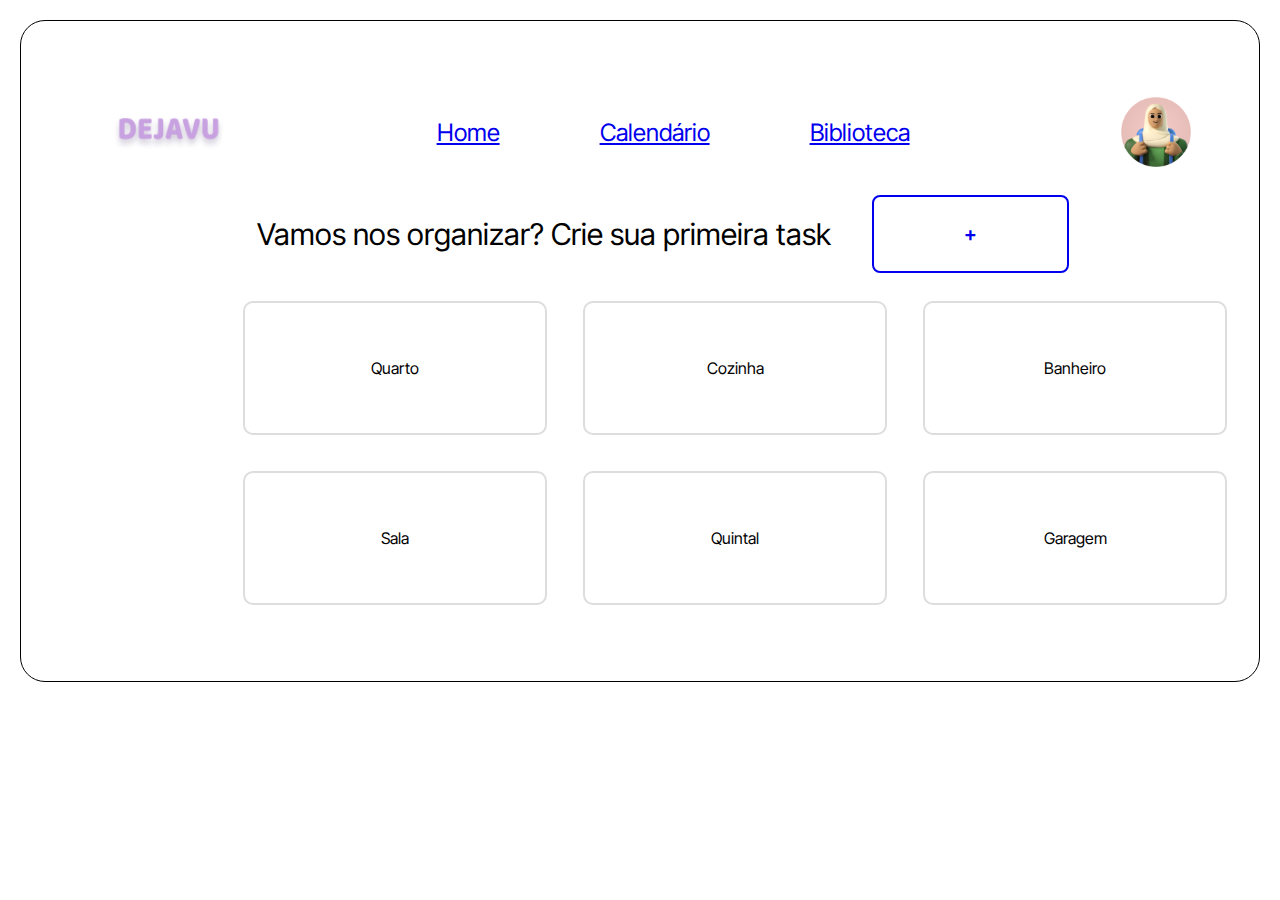
<file: index.html>
<!DOCTYPE html>
<html lang="pt-br">
    <head>
        <meta charset="UTF-8">
        <meta http-equiv="X-UA-Compatible" content="IE=edge">
        <meta name="viewport" content="width=device-width, initial-scale=1.0">
        <title>Dejavu</title>
        <link rel="icon" href="./img/logo-dejavu.png">
        <link rel="stylesheet" href="/css/style.css">
</head>
<body>
    <header class="home_header">
        <img src="./img/dejavu-writing.png" alt="logo dejavu" class="home_header_logo">
        <div class="home_header_nav">
            <a href="Index.html" class="home_header_nav">Home</a>
            <a href="Calendar.html" class="home_header_nav">Calendário</a>
            <a href="Library.html" class="home_header_nav">Biblioteca</a>
        </div>
        <img src="./img/user.png" alt="usuario" class="home_header_user">
    </header>
    <main class="home_main">
        <div class="home_main1">
            <div class="home_main1_text">Vamos nos organizar? Crie sua primeira task</div>
            <a class="home_main1_button" href="https://excalidraw.com/">+</a>
        </div>
        <div class="home_main2">
            <a class="home_main2_button" href="create-task.html">Quarto</a>
            <a class="home_main2_button" href="https://excalidraw.com/">Cozinha</a>
            <a class="home_main2_button" href="https://excalidraw.com/">Banheiro</a>
            <a class="home_main2_button" href="https://excalidraw.com/">Sala</a>
            <a class="home_main2_button" href="https://excalidraw.com/">Quintal</a>
            <a class="home_main2_button" href="https://excalidraw.com/">Garagem</a>
        </div>
    </main>


</body>
</html>
</file>
<file: css/style.css>
@import url('https://fonts.googleapis.com/css2?family=Inter+Tight:ital,wght@0,100..900;1,100..900&display=swap');

:root{
    margin: 20px 20px 20px 20px;
    padding: 40px 40px 40px 40px;
    border: 1px solid black;
    border-radius: 25px;
}

body{
    padding: 2% 0% 0% 2%;   
}

.home_header{
    display: flex;
    justify-content: space-between;
    align-items: center;
    padding: 0 20px;
    height: 80px;
    font-family: "Inter Tight", sans-serif;
    font-size: 24px;
    text-decoration: none;
}

.home_header_logo{
    width: 113px;
    height: 37px;
}

.home_header_nav{
    display: flex;
    gap: 100px;  
}

.home_header_user{
    width: 70px;
    height: 70px;
}

main{
    padding: 2% 0% 0% 2%;
}

.home_main{
    width: 80%;
    margin: 0 auto;
    display: flex;
    flex-direction: column;
}

.home_main1{
    display: flex;
    justify-content: space-evenly;
    align-items: center;
}

.home_main1_text{
    font-family: "Inter Tight", sans-serif;
    font-size: 30px;
    font-weight: 400;
    text-decoration: none;
}

.home_main1_button{
    border: 2px solid;
    border-radius: 8px;    
    padding: 25px 90px;
    font-family: "Inter Tight", sans-serif;
    font-size: 20px;
    font-weight: 600;
    text-decoration: none;
    text-align: center;
}

.home_main2{
    display: grid;
    grid-template-columns: repeat(3, 1fr);
    gap: 20px;
    padding: 20px;
}

.home_main2_button {
    display: flex;
    justify-content: center;
    align-items: center;
    background-color: white;
    color: black;
    text-decoration: none;
    border: 2px solid #ddd;
    border-radius: 10px;
    font-family: "Inter Tight", sans-serif;
    font-size: 16px;
    font-weight: 400;
    width: 300px;
    height: 130px;
    transition: background-color 0.3s ease;
    margin: 8px;
}

.home_main2_button:hover {
    background-color: #ddd;
    border-color: #ccc;
}
</file>
